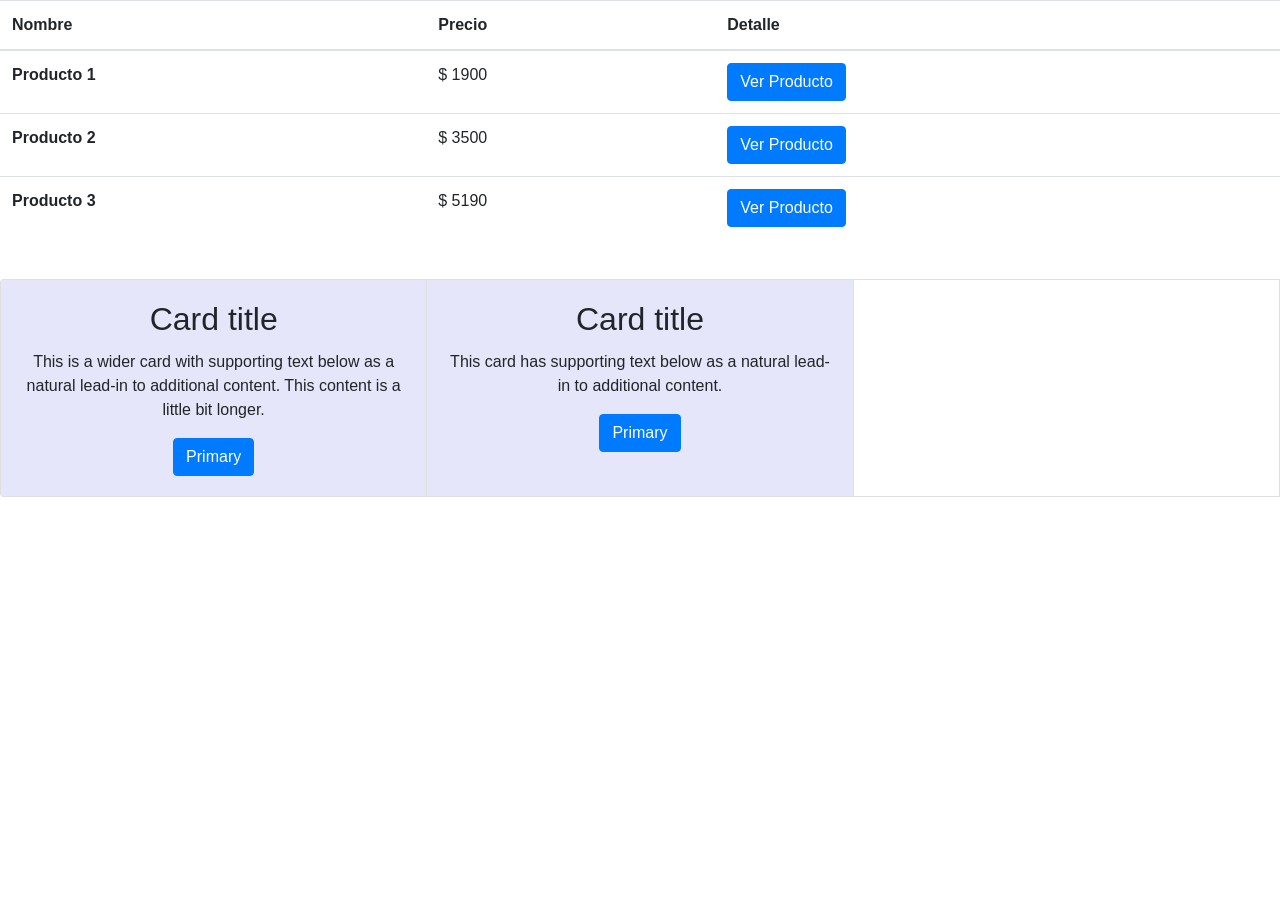
<file: index.html>
<!DOCTYPE html>
<html lang="en">

<head>
  <meta charset="UTF-8">
  <meta http-equiv="X-UA-Compatible" content="IE=edge">
  <meta name="viewport" content="width=device-width, initial-scale=1.0">
  <link rel="stylesheet" href="style.css">
  <link rel="stylesheet" href="https://cdn.jsdelivr.net/npm/bootstrap@4.5.3/dist/css/bootstrap.min.css"
    integrity="sha384-TX8t27EcRE3e/ihU7zmQxVncDAy5uIKz4rEkgIXeMed4M0jlfIDPvg6uqKI2xXr2" crossorigin="anonymous">
  <title>Document</title>
</head>

<body>
  <table class="table">
    <thead>
      <tr>
        <th scope="col">Nombre</th>
        <th scope="col">Precio</th>
        <th scope="col">Detalle</th>
      </tr>
    </thead>
    <tbody>
      <tr>
        <th scope="row">Producto 1</th>
        <td>$ 1900</td>
        <td><button type="button" class="btn btn-primary"><a href="producto.html" class="linkbtn">Ver Producto</a>
          </button></td>

      </tr>
      <tr>
        <th scope="row">Producto 2</th>
        <td>$ 3500</td>
        <td class="linkbtn"><button type="button" class="btn btn-primary"><a href="producto1.html" class="linkbtn">Ver
              Producto</a></button></td>

      </tr>
      <tr>
        <th scope="row">Producto 3</th>
        <td>$ 5190</td>
        <td><button type="button" class="btn btn-primary"><a href="producto2.html" class="linkbtn">Ver
              Producto</a></button></td>

      </tr>
    </tbody>
  </table>
  <br>
  <div class="card-group">
    <div class="card">
     
      <div class="card-body">
        <h5 class="card-title">Card title</h5>
        <p class="card-text">This is a wider card with supporting text below as a natural lead-in to additional content. This content is a little bit longer.</p>
        <button type="button" class="btn btn-primary">Primary</button>
      </div>
    </div>
    <div class="card">
   
      <div class="card-body">
        <h5 class="card-title">Card title</h5>
        <p class="card-text">This card has supporting text below as a natural lead-in to additional content.</p>
        <button type="button" class="btn btn-primary">Primary</button>
      </div>
    </div>
    <div class="card">
     
     
    
  </div>
  <script src="https://code.jquery.com/jquery-3.5.1.slim.min.js"
    integrity="sha384-DfXdz2htPH0lsSSs5nCTpuj/zy4C+OGpamoFVy38MVBnE+IbbVYUew+OrCXaRkfj" crossorigin="anonymous">
  </script>
  <script src="https://cdn.jsdelivr.net/npm/bootstrap@4.5.3/dist/js/bootstrap.bundle.min.js"
    integrity="sha384-ho+j7jyWK8fNQe+A12Hb8AhRq26LrZ/JpcUGGOn+Y7RsweNrtN/tE3MoK7ZeZDyx" crossorigin="anonymous">
  </script>
</body>

</html>
</file>
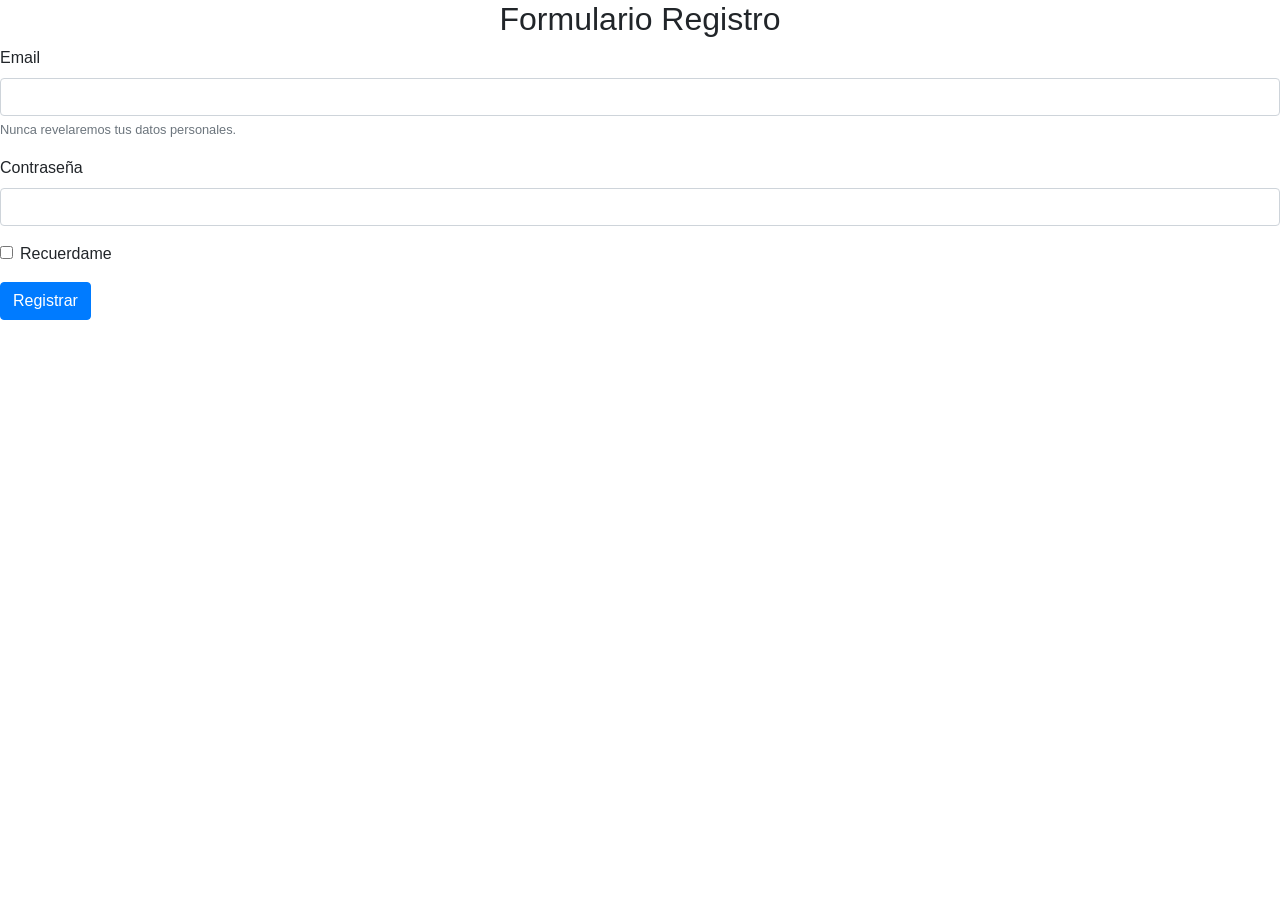
<file: form.html>
<!DOCTYPE html>
<html lang="en">
<head>
    <meta charset="UTF-8">
    <meta http-equiv="X-UA-Compatible" content="IE=edge">
    <meta name="viewport" content="width=device-width, initial-scale=1.0">
    <link rel="stylesheet" href="style.css">
    <link rel="stylesheet" href="https://cdn.jsdelivr.net/npm/bootstrap@4.5.3/dist/css/bootstrap.min.css" integrity="sha384-TX8t27EcRE3e/ihU7zmQxVncDAy5uIKz4rEkgIXeMed4M0jlfIDPvg6uqKI2xXr2" crossorigin="anonymous">
    <title>formulario</title>
</head>
<body>
    <form>
        <h2 class="form">Formulario Registro</h2>
        <div class="form-group">
          <label for="exampleInputEmail1">Email </label>
          <input type="email" class="form-control" id="exampleInputEmail1" aria-describedby="emailHelp">
          <small id="emailHelp" class="form-text text-muted">Nunca revelaremos tus datos personales.</small>
        </div>
        <div class="form-group">
          <label for="exampleInputPassword1">Contraseña</label>
          <input type="password" class="form-control" id="exampleInputPassword1">
        </div>
        <div class="form-group form-check">
          <input type="checkbox" class="form-check-input" id="exampleCheck1">
          <label class="form-check-label" for="exampleCheck1">Recuerdame</label>
        </div>
        <button type="submit" class="btn btn-primary">Registrar</button>
      </form>
      <script src="https://code.jquery.com/jquery-3.5.1.slim.min.js" integrity="sha384-DfXdz2htPH0lsSSs5nCTpuj/zy4C+OGpamoFVy38MVBnE+IbbVYUew+OrCXaRkfj" crossorigin="anonymous"></script>
<script src="https://cdn.jsdelivr.net/npm/bootstrap@4.5.3/dist/js/bootstrap.bundle.min.js" integrity="sha384-ho+j7jyWK8fNQe+A12Hb8AhRq26LrZ/JpcUGGOn+Y7RsweNrtN/tE3MoK7ZeZDyx" crossorigin="anonymous"></script>
</body>
</html>
</file>
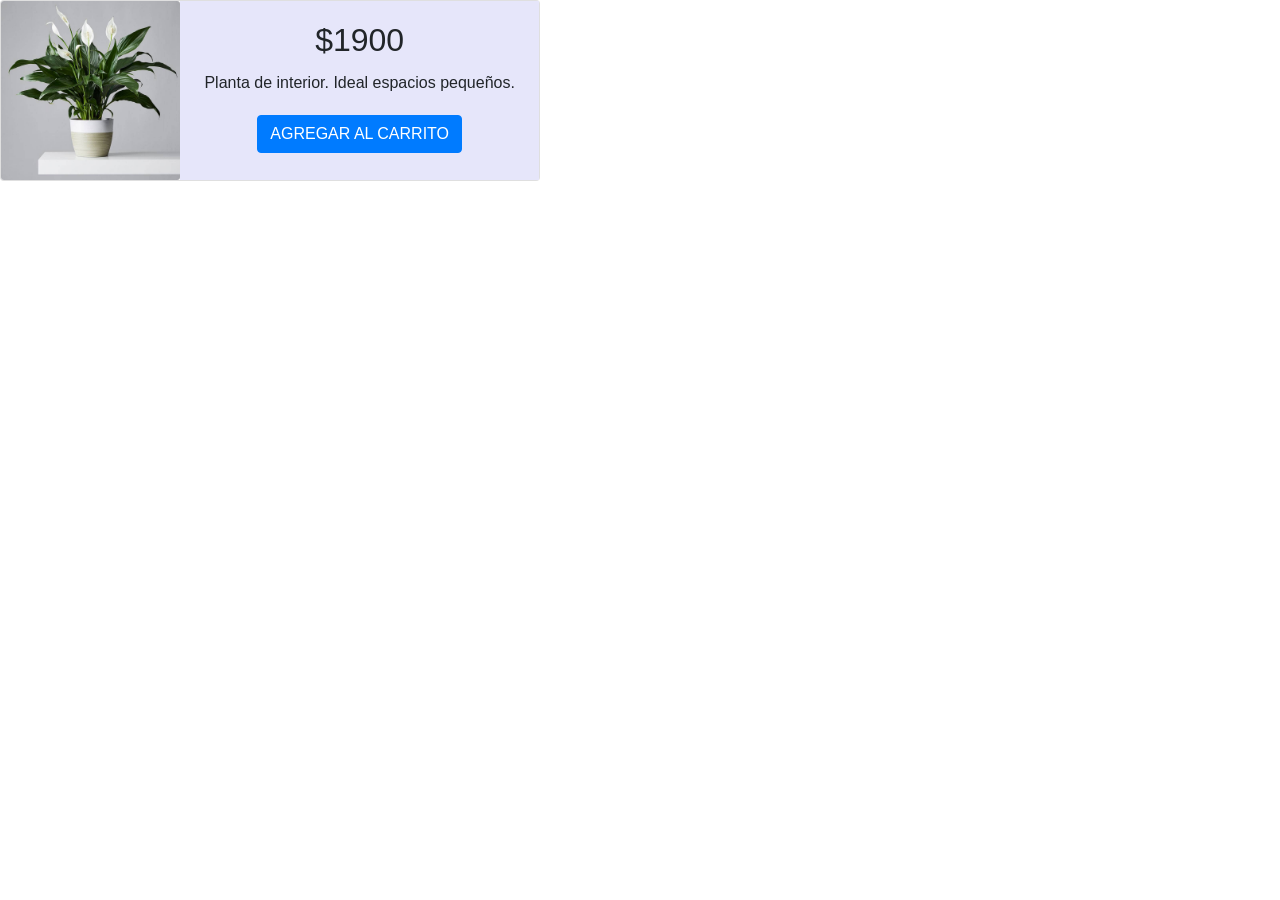
<file: producto.html>
<!DOCTYPE html>
<html lang="en">

<head>
    <meta charset="UTF-8">
    <meta http-equiv="X-UA-Compatible" content="IE=edge">
    <meta name="viewport" content="width=device-width, initial-scale=1.0">
    <link rel="stylesheet" href="style.css">
    <link rel="stylesheet" href="https://cdn.jsdelivr.net/npm/bootstrap@4.5.3/dist/css/bootstrap.min.css"
        integrity="sha384-TX8t27EcRE3e/ihU7zmQxVncDAy5uIKz4rEkgIXeMed4M0jlfIDPvg6uqKI2xXr2" crossorigin="anonymous">
    <title>Producto</title>
</head>

<body>
    <div class="card mb-3" style="max-width: 540px;">
        <div class="row no-gutters">
          <div class="col-md-4">
            <img src="./img/planta1.jpg" class="card-img" alt="planta">
          </div>
          <div class="col-md-8">
            <div class="card-body">
              <h5 class="card-title">$1900</h5>
              <p class="card-text">Planta de interior. Ideal espacios pequeños.</p>
              
            </div>
            <button type="button" class="btn btn-primary" id="boton1">AGREGAR AL CARRITO</button>
          </div>
        </div>
      </div>


    <script src="https://code.jquery.com/jquery-3.5.1.slim.min.js"
        integrity="sha384-DfXdz2htPH0lsSSs5nCTpuj/zy4C+OGpamoFVy38MVBnE+IbbVYUew+OrCXaRkfj" crossorigin="anonymous">
    </script>
    <script src="https://cdn.jsdelivr.net/npm/bootstrap@4.5.3/dist/js/bootstrap.bundle.min.js"
        integrity="sha384-ho+j7jyWK8fNQe+A12Hb8AhRq26LrZ/JpcUGGOn+Y7RsweNrtN/tE3MoK7ZeZDyx" crossorigin="anonymous">
    </script>

</body>

</html>
</file>
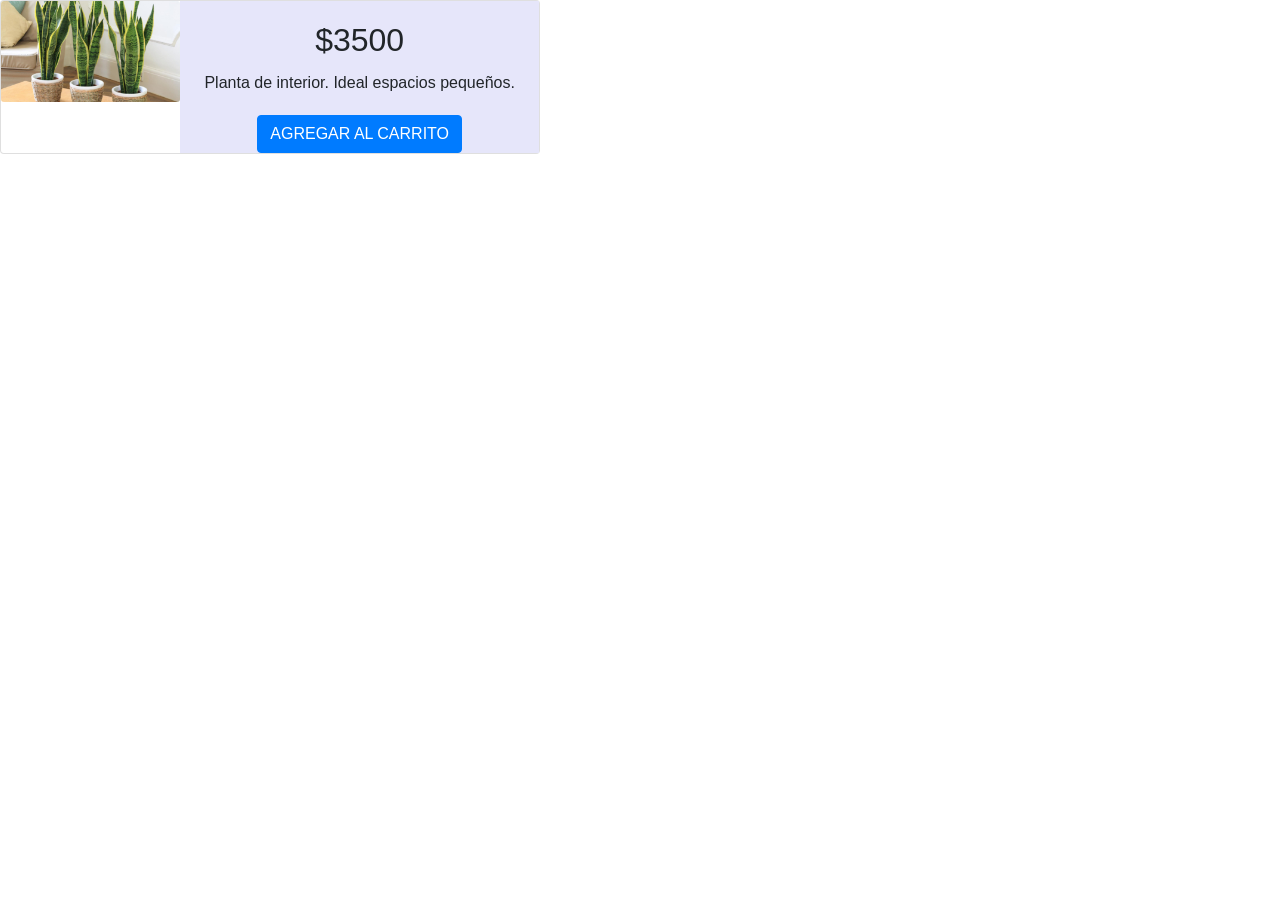
<file: producto1.html>
<!DOCTYPE html>
<html lang="en">

<head>
    <meta charset="UTF-8">
    <meta http-equiv="X-UA-Compatible" content="IE=edge">
    <meta name="viewport" content="width=device-width, initial-scale=1.0">
    <link rel="stylesheet" href="style.css">
    <link rel="stylesheet" href="https://cdn.jsdelivr.net/npm/bootstrap@4.5.3/dist/css/bootstrap.min.css"
        integrity="sha384-TX8t27EcRE3e/ihU7zmQxVncDAy5uIKz4rEkgIXeMed4M0jlfIDPvg6uqKI2xXr2" crossorigin="anonymous">
    <title>Producto</title>
</head>

<body>
    <div class="card mb-3" style="max-width: 540px;">
        <div class="row no-gutters">
          <div class="col-md-4">
            <img src="./img/planta2.jpg" class="card-img" alt="planta">
          </div>
          <div class="col-md-8">
            <div class="card-body">
              <h5 class="card-title">$3500</h5>
              <p class="card-text">Planta de interior. Ideal espacios pequeños.</p>
              
            </div>
            <button type="button" class="btn btn-primary" id="boton1">AGREGAR AL CARRITO</button>
          </div>
        </div>
      </div>



    <script src="https://code.jquery.com/jquery-3.5.1.slim.min.js"
        integrity="sha384-DfXdz2htPH0lsSSs5nCTpuj/zy4C+OGpamoFVy38MVBnE+IbbVYUew+OrCXaRkfj" crossorigin="anonymous">
    </script>
    <script src="https://cdn.jsdelivr.net/npm/bootstrap@4.5.3/dist/js/bootstrap.bundle.min.js"
        integrity="sha384-ho+j7jyWK8fNQe+A12Hb8AhRq26LrZ/JpcUGGOn+Y7RsweNrtN/tE3MoK7ZeZDyx" crossorigin="anonymous">
    </script>

</body>

</html>
</file>
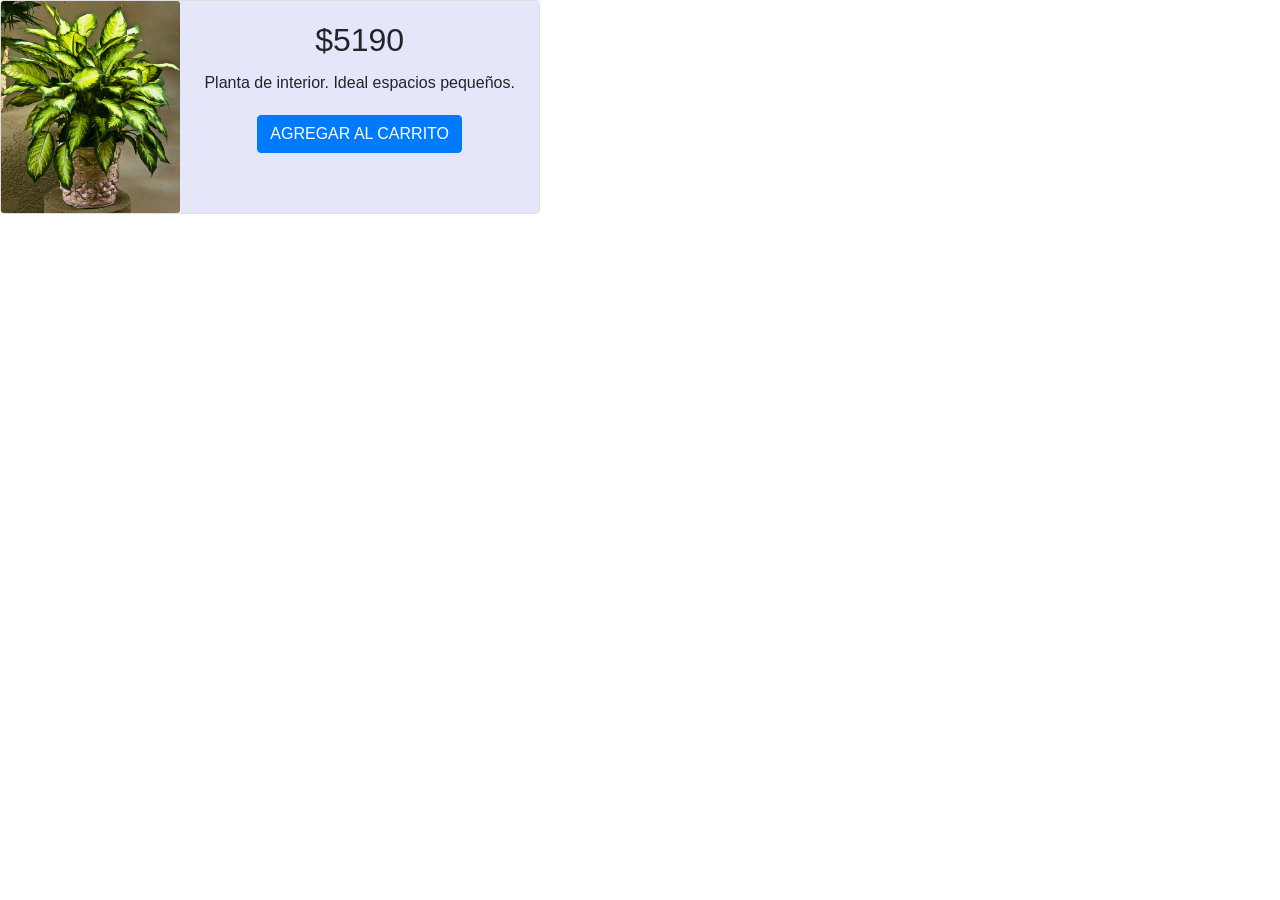
<file: producto2.html>
<!DOCTYPE html>
<html lang="en">

<head>
    <meta charset="UTF-8">
    <meta http-equiv="X-UA-Compatible" content="IE=edge">
    <meta name="viewport" content="width=device-width, initial-scale=1.0">
    <link rel="stylesheet" href="style.css">
    <link rel="stylesheet" href="https://cdn.jsdelivr.net/npm/bootstrap@4.5.3/dist/css/bootstrap.min.css"
        integrity="sha384-TX8t27EcRE3e/ihU7zmQxVncDAy5uIKz4rEkgIXeMed4M0jlfIDPvg6uqKI2xXr2" crossorigin="anonymous">
    <title>Producto</title>
</head>

<body <div class="card mb-3" style="max-width: 540px;">
    <div class="row no-gutters">
      <div class="col-md-4">
        <img src="./img/planta3.jpg" class="card-img" alt="planta">
      </div>
      <div class="col-md-8">
        <div class="card-body">
          <h5 class="card-title">$5190</h5>
          <p class="card-text">Planta de interior. Ideal espacios pequeños.</p>
          
        </div>
        <button type="button" class="btn btn-primary" id="boton1">AGREGAR AL CARRITO</button>
      </div>
    </div>
  </div>



    <script src="https://code.jquery.com/jquery-3.5.1.slim.min.js"
        integrity="sha384-DfXdz2htPH0lsSSs5nCTpuj/zy4C+OGpamoFVy38MVBnE+IbbVYUew+OrCXaRkfj" crossorigin="anonymous">
    </script>
    <script src="https://cdn.jsdelivr.net/npm/bootstrap@4.5.3/dist/js/bootstrap.bundle.min.js"
        integrity="sha384-ho+j7jyWK8fNQe+A12Hb8AhRq26LrZ/JpcUGGOn+Y7RsweNrtN/tE3MoK7ZeZDyx" crossorigin="anonymous">
    </script>

</body>

</html>
</file>
<file: style.css>
.form{
    text-align: center;
}
.linkbtn{
    color: white;
}
.p1{
    width: 600px;
}
.precio{
    text-align: center;
}
.card-body{
    background-color:lavender;
    text-align: center;
    }
.col-md-8{
    background-color: lavender;
    text-align: center;
}
.card-title{
    text-align: center;
    font-size: xx-large;
}
</file>
